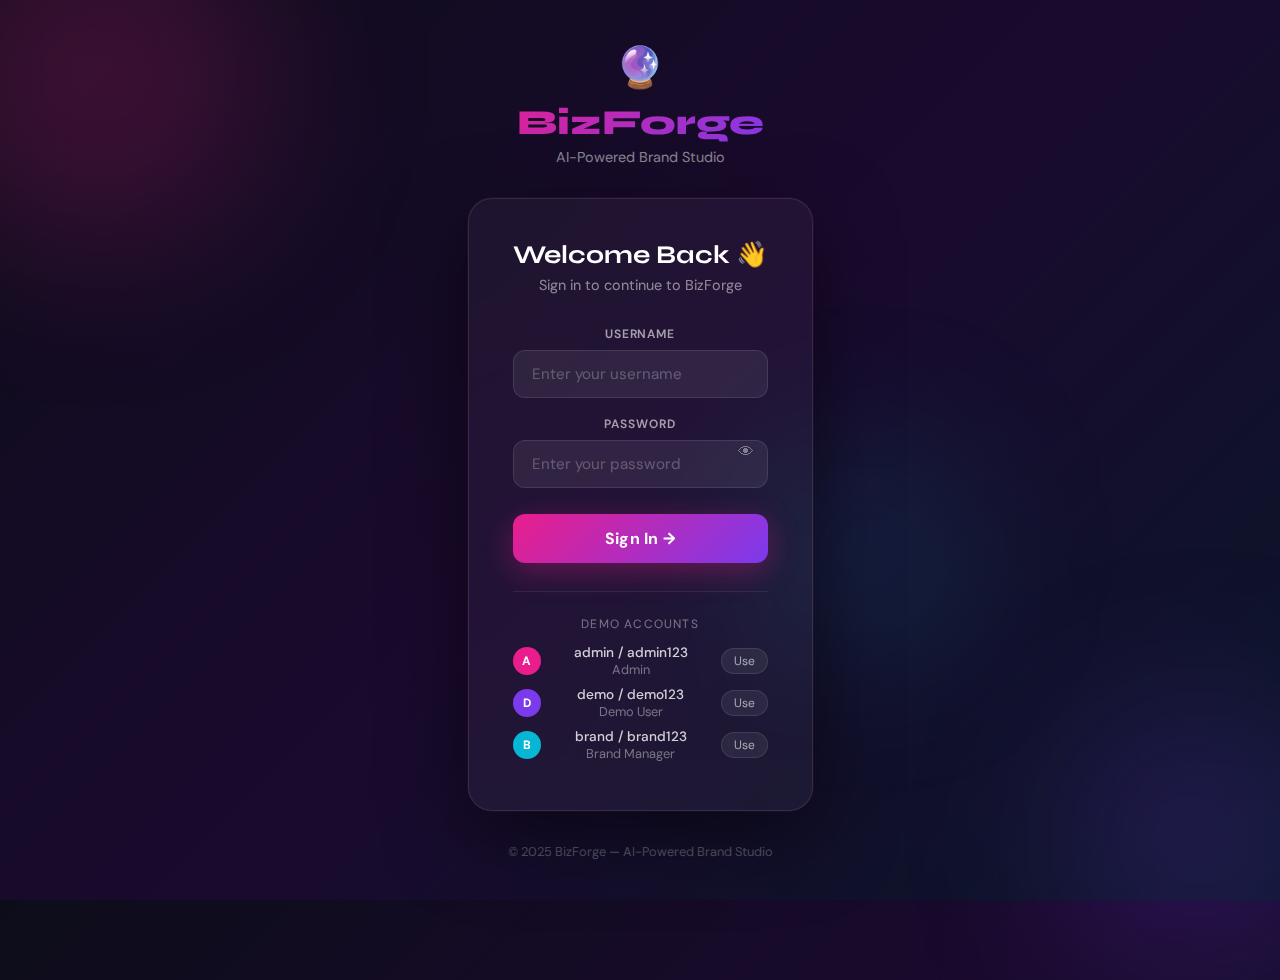
<file: frontend/login.html>
<!DOCTYPE html>
<html lang="en">

<head>
    <meta charset="UTF-8">
    <meta name="viewport" content="width=device-width, initial-scale=1.0">
    <title>BizForge Login — AI-Powered Brand Studio</title>
    <link
        href="https://fonts.googleapis.com/css2?family=DM+Sans:wght@400;500;600;700&family=Syne:wght@600;700;800&display=swap"
        rel="stylesheet">
    <style>
        * {
            margin: 0;
            padding: 0;
            box-sizing: border-box;
        }

        body {
            background: linear-gradient(135deg, #0d0d1a 0%, #1a0a2e 50%, #0a1628 100%);
            min-height: 100vh;
            display: flex;
            flex-direction: column;
            align-items: center;
            justify-content: center;
            font-family: 'DM Sans', sans-serif;
            overflow: hidden;
        }

        /* Background Orbs */
        .orb {
            position: absolute;
            border-radius: 50%;
            filter: blur(80px);
            pointer-events: none;
            z-index: 0;
        }

        .orb-1 {
            width: 350px;
            height: 350px;
            background: rgba(233, 30, 140, 0.2);
            top: -100px;
            left: -80px;
            animation: floatOrb 9s ease-in-out infinite;
        }

        .orb-2 {
            width: 280px;
            height: 280px;
            background: rgba(124, 58, 237, 0.18);
            bottom: -80px;
            right: -60px;
            animation: floatOrb 12s ease-in-out infinite 3s;
        }

        .orb-3 {
            width: 200px;
            height: 200px;
            background: rgba(6, 182, 212, 0.15);
            top: 50%;
            left: 60%;
            animation: floatOrb 7s ease-in-out infinite 1.5s;
        }

        @keyframes floatOrb {

            0%,
            100% {
                transform: translateY(0) rotate(0deg);
            }

            33% {
                transform: translateY(-30px) rotate(8deg);
            }

            66% {
                transform: translateY(15px) rotate(-5deg);
            }
        }

        @keyframes fadeSlideUp {
            from {
                opacity: 0;
                transform: translateY(40px);
            }

            to {
                opacity: 1;
                transform: translateY(0);
            }
        }

        @keyframes shimmer {
            0% {
                background-position: -400% 0;
            }

            100% {
                background-position: 400% 0;
            }
        }

        @keyframes spin {
            to {
                transform: rotate(360deg);
            }
        }

        @keyframes micPulse {

            0%,
            100% {
                box-shadow: 0 0 0 0 rgba(233, 30, 140, 0.4);
            }

            50% {
                box-shadow: 0 0 0 8px rgba(233, 30, 140, 0);
            }
        }

        /* Content Container */
        .container {
            position: relative;
            z-index: 1;
            text-align: center;
            max-width: 500px;
            margin: 0 auto;
            padding: 20px;
        }

        /* Logo Section */
        .logo-icon {
            font-size: 2.5rem;
            display: block;
            margin-bottom: 8px;
        }

        .logo-text {
            font-family: 'Syne', sans-serif;
            font-size: 2.2rem;
            font-weight: 800;
            background: linear-gradient(135deg, #e91e8c 0%, #7c3aed 50%, #06b6d4 100%);
            background-size: 200% auto;
            animation: shimmer 3s linear infinite;
            -webkit-background-clip: text;
            -webkit-text-fill-color: transparent;
            background-clip: text;
            margin: 0;
        }

        .logo-sub {
            color: rgba(255, 255, 255, 0.5);
            font-size: 0.9rem;
            margin-top: 4px;
        }

        /* Login Card */
        .login-card {
            background: rgba(255, 255, 255, 0.04);
            backdrop-filter: blur(24px);
            border: 1px solid rgba(255, 255, 255, 0.1);
            border-radius: 24px;
            padding: 40px 44px;
            width: 100%;
            max-width: 420px;
            margin: 32px auto;
            box-shadow: 0 25px 80px rgba(0, 0, 0, 0.5), 0 0 0 1px rgba(233, 30, 140, 0.1);
            animation: fadeSlideUp 0.7s ease both;
        }

        .card-title {
            font-family: 'Syne', sans-serif;
            font-size: 1.6rem;
            font-weight: 700;
            color: white;
            margin-bottom: 6px;
        }

        .card-sub {
            color: rgba(255, 255, 255, 0.5);
            font-size: 0.9rem;
            margin-bottom: 32px;
        }

        /* Error Box */
        .error-box {
            background: rgba(239, 68, 68, 0.12);
            border: 1px solid rgba(239, 68, 68, 0.3);
            border-radius: 10px;
            padding: 12px 16px;
            color: #fca5a5;
            font-size: 0.88rem;
            margin-bottom: 16px;
            display: none;
            animation: fadeSlideUp 0.3s ease;
        }

        /* Form Group */
        .form-group {
            margin-bottom: 18px;
        }

        .form-group label {
            display: block;
            color: rgba(255, 255, 255, 0.6);
            font-size: 0.75rem;
            font-weight: 600;
            text-transform: uppercase;
            letter-spacing: 0.08em;
            margin-bottom: 8px;
        }

        .form-group input[type="text"],
        .form-group input[type="password"] {
            width: 100%;
            padding: 13px 18px;
            background: rgba(255, 255, 255, 0.07);
            border: 1px solid rgba(255, 255, 255, 0.1);
            border-radius: 12px;
            color: white;
            font-size: 0.95rem;
            font-family: inherit;
            transition: border-color 0.2s, box-shadow 0.2s;
            outline: none;
        }

        .form-group input[type="text"]:focus,
        .form-group input[type="password"]:focus {
            border-color: #e91e8c;
            box-shadow: 0 0 0 3px rgba(233, 30, 140, 0.15);
        }

        .form-group input[type="text"]::placeholder,
        .form-group input[type="password"]::placeholder {
            color: rgba(255, 255, 255, 0.25);
        }

        .password-wrapper {
            position: relative;
        }

        .password-wrapper input {
            padding-right: 48px;
        }

        .eye-btn {
            position: absolute;
            right: 14px;
            top: 50%;
            transform: translateY(-50%);
            background: none;
            border: none;
            color: rgba(255, 255, 255, 0.4);
            cursor: pointer;
            font-size: 1rem;
            padding: 0;
            z-index: 10;
            transition: color 0.2s;
        }

        .eye-btn:hover {
            color: rgba(255, 255, 255, 0.8);
        }

        /* Button */
        .btn-login {
            width: 100%;
            padding: 14px;
            background: linear-gradient(135deg, #e91e8c, #7c3aed);
            border: none;
            border-radius: 12px;
            color: white;
            font-size: 1rem;
            font-weight: 700;
            font-family: inherit;
            cursor: pointer;
            transition: all 0.3s;
            margin-top: 8px;
            box-shadow: 0 8px 30px rgba(233, 30, 140, 0.35);
            letter-spacing: 0.02em;
        }

        .btn-login:hover {
            transform: translateY(-2px);
            box-shadow: 0 12px 40px rgba(233, 30, 140, 0.45);
        }

        .btn-login:active {
            transform: translateY(0);
        }

        .btn-login.loading {
            cursor: not-allowed;
            opacity: 0.8;
        }

        .btn-spinner {
            display: inline-block;
            width: 18px;
            height: 18px;
            border: 2px solid rgba(255, 255, 255, 0.3);
            border-top: 2px solid white;
            border-radius: 50%;
            animation: spin 0.7s linear infinite;
            margin-right: 8px;
            vertical-align: middle;
        }

        /* Demo Accounts Section */
        .demo-accounts {
            margin-top: 28px;
            padding-top: 24px;
            border-top: 1px solid rgba(255, 255, 255, 0.08);
        }

        .demo-title {
            color: rgba(255, 255, 255, 0.4);
            font-size: 0.75rem;
            text-transform: uppercase;
            letter-spacing: 0.1em;
            margin-bottom: 12px;
        }

        .demo-row {
            display: flex;
            align-items: center;
            gap: 10px;
            margin-bottom: 8px;
        }

        .avatar-dot {
            width: 28px;
            height: 28px;
            border-radius: 50%;
            color: white;
            font-size: 0.75rem;
            font-weight: 700;
            display: flex;
            align-items: center;
            justify-content: center;
            flex-shrink: 0;
        }

        .creds {
            flex: 1;
        }

        .username-text {
            color: rgba(255, 255, 255, 0.8);
            font-size: 0.85rem;
            font-weight: 500;
        }

        .password-text {
            color: rgba(255, 255, 255, 0.4);
            font-size: 0.8rem;
        }

        .quick-fill-btn {
            background: rgba(255, 255, 255, 0.07);
            border: 1px solid rgba(255, 255, 255, 0.1);
            border-radius: 50px;
            padding: 4px 12px;
            font-size: 0.75rem;
            color: rgba(255, 255, 255, 0.6);
            cursor: pointer;
            transition: all 0.2s;
            font-family: inherit;
        }

        .quick-fill-btn:hover {
            background: rgba(233, 30, 140, 0.15);
            border-color: rgba(233, 30, 140, 0.4);
            color: #e91e8c;
        }

        /* Footer */
        .footer-text {
            margin-top: 24px;
            color: rgba(255, 255, 255, 0.3);
            font-size: 0.8rem;
            text-align: center;
        }
    </style>
</head>

<body>
    <!-- Background Orbs -->
    <div class="orb orb-1"></div>
    <div class="orb orb-2"></div>
    <div class="orb orb-3"></div>

    <!-- Content -->
    <div class="container">
        <!-- Logo -->
        <div style="margin-bottom: 32px;">
            <span class="logo-icon">🔮</span>
            <h1 class="logo-text">BizForge</h1>
            <p class="logo-sub">AI-Powered Brand Studio</p>
        </div>

        <!-- Login Card -->
        <div class="login-card">
            <h2 class="card-title">Welcome Back 👋</h2>
            <p class="card-sub">Sign in to continue to BizForge</p>

            <!-- Error Message -->
            <div id="error-box" class="error-box"></div>

            <!-- Login Form -->
            <div class="form-group">
                <label for="username-input">Username</label>
                <input type="text" id="username-input" placeholder="Enter your username" autocomplete="username">
            </div>

            <div class="form-group password-wrapper">
                <label for="password-input">Password</label>
                <input type="password" id="password-input" placeholder="Enter your password"
                    autocomplete="current-password">
                <button class="eye-btn" id="eye-btn" onclick="togglePassword()" type="button">👁</button>
            </div>

            <!-- Login Button -->
            <button class="btn-login" id="login-btn" onclick="doLogin()">
                Sign In →
            </button>

            <!-- Demo Accounts -->
            <div class="demo-accounts">
                <div class="demo-title">Demo Accounts</div>

                <div class="demo-row">
                    <div class="avatar-dot" style="background-color: #e91e8c;">A</div>
                    <div class="creds">
                        <div class="username-text">admin / admin123</div>
                        <div class="password-text">Admin</div>
                    </div>
                    <button class="quick-fill-btn" onclick="fillDemo('admin', 'admin123')">Use</button>
                </div>

                <div class="demo-row">
                    <div class="avatar-dot" style="background-color: #7c3aed;">D</div>
                    <div class="creds">
                        <div class="username-text">demo / demo123</div>
                        <div class="password-text">Demo User</div>
                    </div>
                    <button class="quick-fill-btn" onclick="fillDemo('demo', 'demo123')">Use</button>
                </div>

                <div class="demo-row">
                    <div class="avatar-dot" style="background-color: #06b6d4;">B</div>
                    <div class="creds">
                        <div class="username-text">brand / brand123</div>
                        <div class="password-text">Brand Manager</div>
                    </div>
                    <button class="quick-fill-btn" onclick="fillDemo('brand', 'brand123')">Use</button>
                </div>
            </div>
        </div>

        <!-- Footer -->
        <div class="footer-text">© 2025 BizForge — AI-Powered Brand Studio</div>
    </div>

    <script>
        const API = 'http://localhost:8000';

        // Show/hide password toggle
        function togglePassword() {
            const input = document.getElementById('password-input');
            const btn = document.getElementById('eye-btn');
            if (input.type === 'password') {
                input.type = 'text';
                btn.textContent = '🙈';
            } else {
                input.type = 'password';
                btn.textContent = '👁';
            }
        }

        // Fill demo credentials
        function fillDemo(username, password) {
            document.getElementById('username-input').value = username;
            document.getElementById('password-input').value = password;
            document.getElementById('username-input').focus();
        }

        // Show error message
        function showError(msg) {
            const box = document.getElementById('error-box');
            box.textContent = '⚠ ' + msg;
            box.style.display = 'block';
        }

        // Hide error
        function hideError() {
            document.getElementById('error-box').style.display = 'none';
        }

        // Set button to loading state
        function setLoading(loading) {
            const btn = document.getElementById('login-btn');
            if (loading) {
                btn.classList.add('loading');
                btn.innerHTML = '<span class="btn-spinner"></span> Signing in...';
                btn.disabled = true;
            } else {
                btn.classList.remove('loading');
                btn.innerHTML = 'Sign In →';
                btn.disabled = false;
            }
        }

        // Main login function
        async function doLogin() {
            const username = document.getElementById('username-input').value.trim();
            const password = document.getElementById('password-input').value;

            // Client-side validation
            if (!username) {
                showError('Please enter your username.');
                document.getElementById('username-input').focus();
                return;
            }
            if (!password) {
                showError('Please enter your password.');
                document.getElementById('password-input').focus();
                return;
            }

            hideError();
            setLoading(true);

            try {
                const response = await fetch(`${API}/api/login`, {
                    method: 'POST',
                    headers: { 'Content-Type': 'application/json' },
                    body: JSON.stringify({ username, password })
                });

                const data = await response.json();

                if (response.ok && data.success) {
                    // Save session to localStorage
                    localStorage.setItem('bf_token', data.token);
                    localStorage.setItem('bf_user_id', data.user_id);
                    localStorage.setItem('bf_username', data.username);
                    localStorage.setItem('bf_full_name', data.full_name);
                    localStorage.setItem('bf_role', data.role);
                    localStorage.setItem('bf_avatar', data.avatar);
                    localStorage.setItem('bf_color', data.theme_color);

                    // Show success state briefly before redirect
                    const btn = document.getElementById('login-btn');
                    btn.style.background = 'linear-gradient(135deg, #10b981, #06b6d4)';
                    btn.innerHTML = '✓ Welcome, ' + data.full_name + '!';

                    // Redirect to main app after 800ms
                    setTimeout(() => {
                        window.location.href = '/branding.html';
                    }, 800);

                } else {
                    // Show error from server
                    setLoading(false);
                    showError(data.detail || 'Invalid username or password.');
                }

            } catch (err) {
                setLoading(false);
                showError('Cannot connect to server. Make sure backend is running.');
            }
        }

        // Check if already logged in — redirect away from login page
        function checkAlreadyLoggedIn() {
            const token = localStorage.getItem('bf_token');
            if (token) {
                // Verify token is still valid
                fetch(`${API}/api/verify-session?token=${token}`)
                    .then(r => r.json())
                    .then(d => {
                        if (d.success) {
                            window.location.href = '/branding.html';
                        }
                    })
                    .catch(() => {
                        // If server unreachable, stay on login page
                    });
            }
        }

        // Init
        document.addEventListener('DOMContentLoaded', () => {
            checkAlreadyLoggedIn();

            // Login on Enter key in any input
            document.getElementById('username-input').addEventListener('keydown', e => {
                if (e.key === 'Enter') {
                    document.getElementById('password-input').focus();
                }
            });
            document.getElementById('password-input').addEventListener('keydown', e => {
                if (e.key === 'Enter') doLogin();
            });

            // Clear error when typing
            document.getElementById('username-input').addEventListener('input', hideError);
            document.getElementById('password-input').addEventListener('input', hideError);
        });
    </script>
</body>

</html>
</file>
